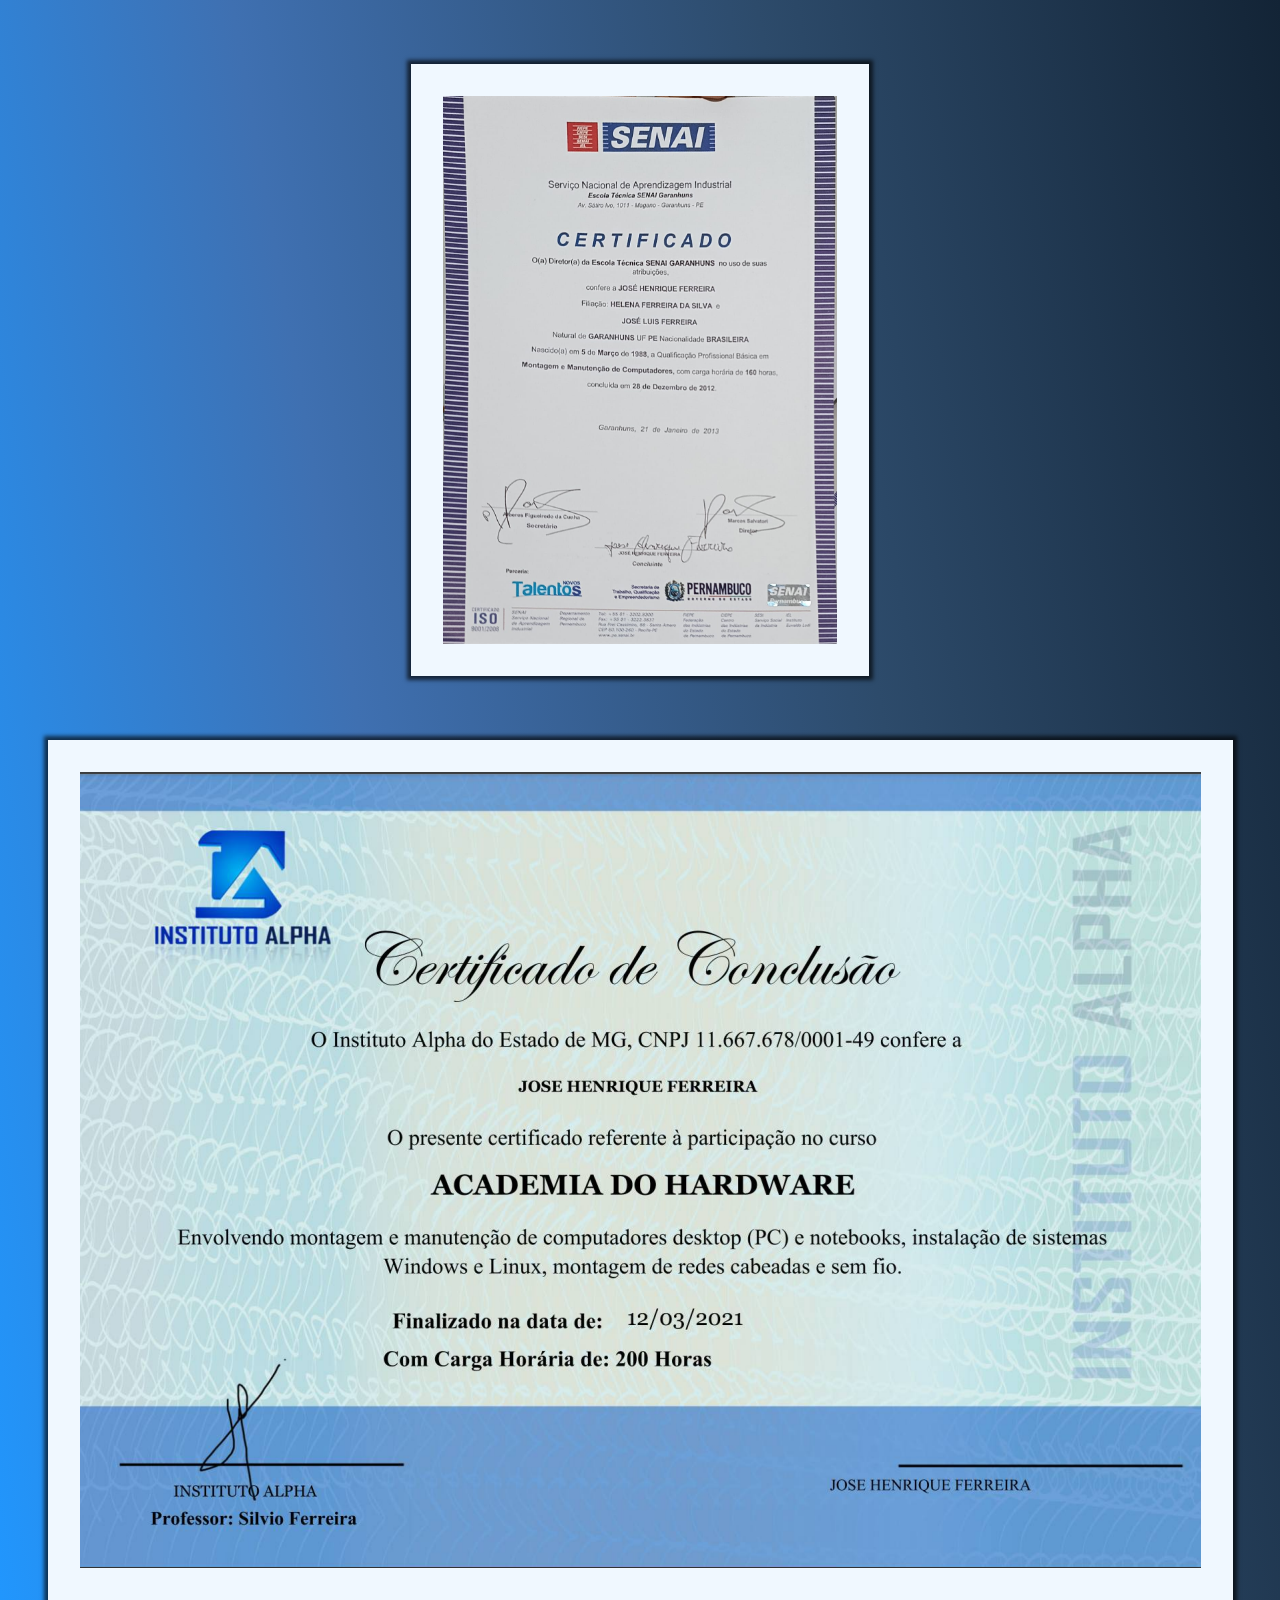
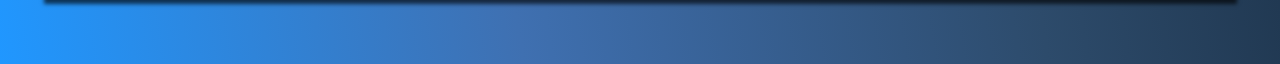
<file: certificado.html>
<!DOCTYPE html>
<html lang="en">
  <head>
    <meta charset="UTF-8" />
    <meta name="viewport" content="width=device-width, initial-scale=1.0" />
    <link rel="stylesheet" href="css/certificado.css" />
    <title>Certificado</title>
  </head>
  <body>
    <div class="certificado">
      <img src="img/certificado.jpg" alt="Certificado" />
      <img src="img/certificado_info.png" alt="Certificado" />
    </div>
  </body>
</html>
</file>
<file: css/certificado.css>
@import url("roots.css");

.certificado {
  display: flex;
  flex-direction: column;
  align-items: center;
  justify-content: center;
  background: var(--azul-degrade);
  padding: 2rem 3%;
}

.certificado img {
  box-shadow: 0px 0px 4px 4px rgba(0, 0, 0, 0.658);
  padding: 2rem;
  background-color: aliceblue;
  margin: 2rem 0;
}

.certificado img:nth-child(1) {
  width: 38%;
}

@media (max-width: 1210px) {
  .certificado img {
    width: 80%;
  }
  .certificado img:nth-child(1) {
    width: 80%;
  }
}

@media (max-width: 900px) {
  .certificado img {
    width: 100%;
  }
  .certificado img:nth-child(1) {
    width: 100%;
  }
}
</file>
